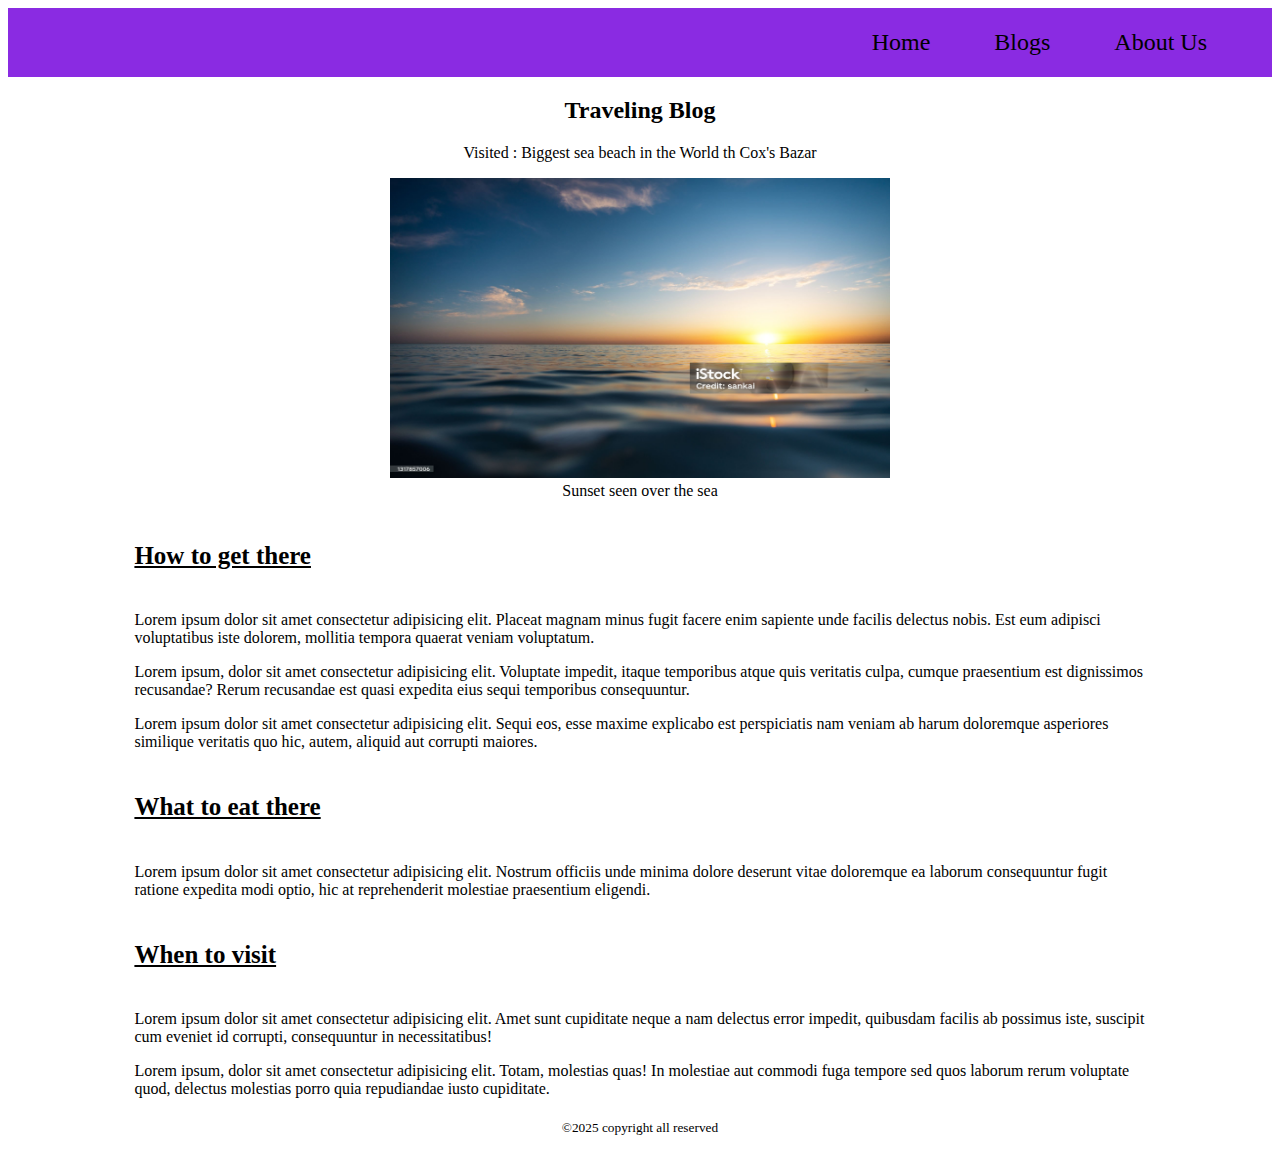
<file: blogs.html>
<!DOCTYPE html>
<html lang="en">
  <head>
    <meta charset="UTF-8" />
    <meta name="viewport" content="width=device-width, initial-scale=1.0" />
    <link rel="stylesheet" href="styles/blogStyles.css" />
    <title>My blogs</title>
  </head>
  <body>
    <header>
      <nav>
        <ul>
          <li><a href="">Home</a></li>
          <li><a href="">Blogs</a></li>
          <li><a href="">About Us</a></li>
        </ul>
      </nav>
    </header>
    <main>
        <article>
            <header>
                <h2>Traveling Blog</h2>
                <p>Visited : Biggest sea beach in the World th Cox's Bazar</p>
            </header>
            <figure>
                <img src="assests/sunset.jpg" alt="">
                <figcaption>Sunset seen over the sea</figcaption>
            </figure>
            <section>
                <h5>How to get there</h5>
                <p>Lorem ipsum dolor sit amet consectetur adipisicing elit. Placeat magnam minus fugit facere enim sapiente unde facilis delectus nobis. Est eum adipisci voluptatibus iste dolorem, mollitia tempora quaerat veniam voluptatum.</p>
                <p>Lorem ipsum, dolor sit amet consectetur adipisicing elit. Voluptate impedit, itaque temporibus atque quis veritatis culpa, cumque praesentium est dignissimos recusandae? Rerum recusandae est quasi expedita eius sequi temporibus consequuntur.</p>
                <p>Lorem ipsum dolor sit amet consectetur adipisicing elit. Sequi eos, esse maxime explicabo est perspiciatis nam veniam ab harum doloremque asperiores similique veritatis quo hic, autem, aliquid aut corrupti maiores.</p>
            </section>

            <section>
                <h5>What to eat there</h5>
                <p>Lorem ipsum dolor sit amet consectetur adipisicing elit. Nostrum officiis unde minima dolore deserunt vitae doloremque ea laborum consequuntur fugit ratione expedita modi optio, hic at reprehenderit molestiae praesentium eligendi.</p>
            </section>
            <section>
                <h5>When to visit</h5>
                <p>Lorem ipsum dolor sit amet consectetur adipisicing elit. Amet sunt cupiditate neque a nam delectus error impedit, quibusdam facilis ab possimus iste, suscipit cum eveniet id corrupti, consequuntur in necessitatibus!</p>
                <p>Lorem ipsum, dolor sit amet consectetur adipisicing elit. Totam, molestias quas! In molestiae aut commodi fuga tempore sed quos laborum rerum voluptate quod, delectus molestias porro quia repudiandae iusto cupiditate.</p>
            </section>
        </article>
    </main>
    <footer>
        <p><small>&copy;2025 copyright all reserved</small></p>
    </footer>
  </body>
</html>
</file>
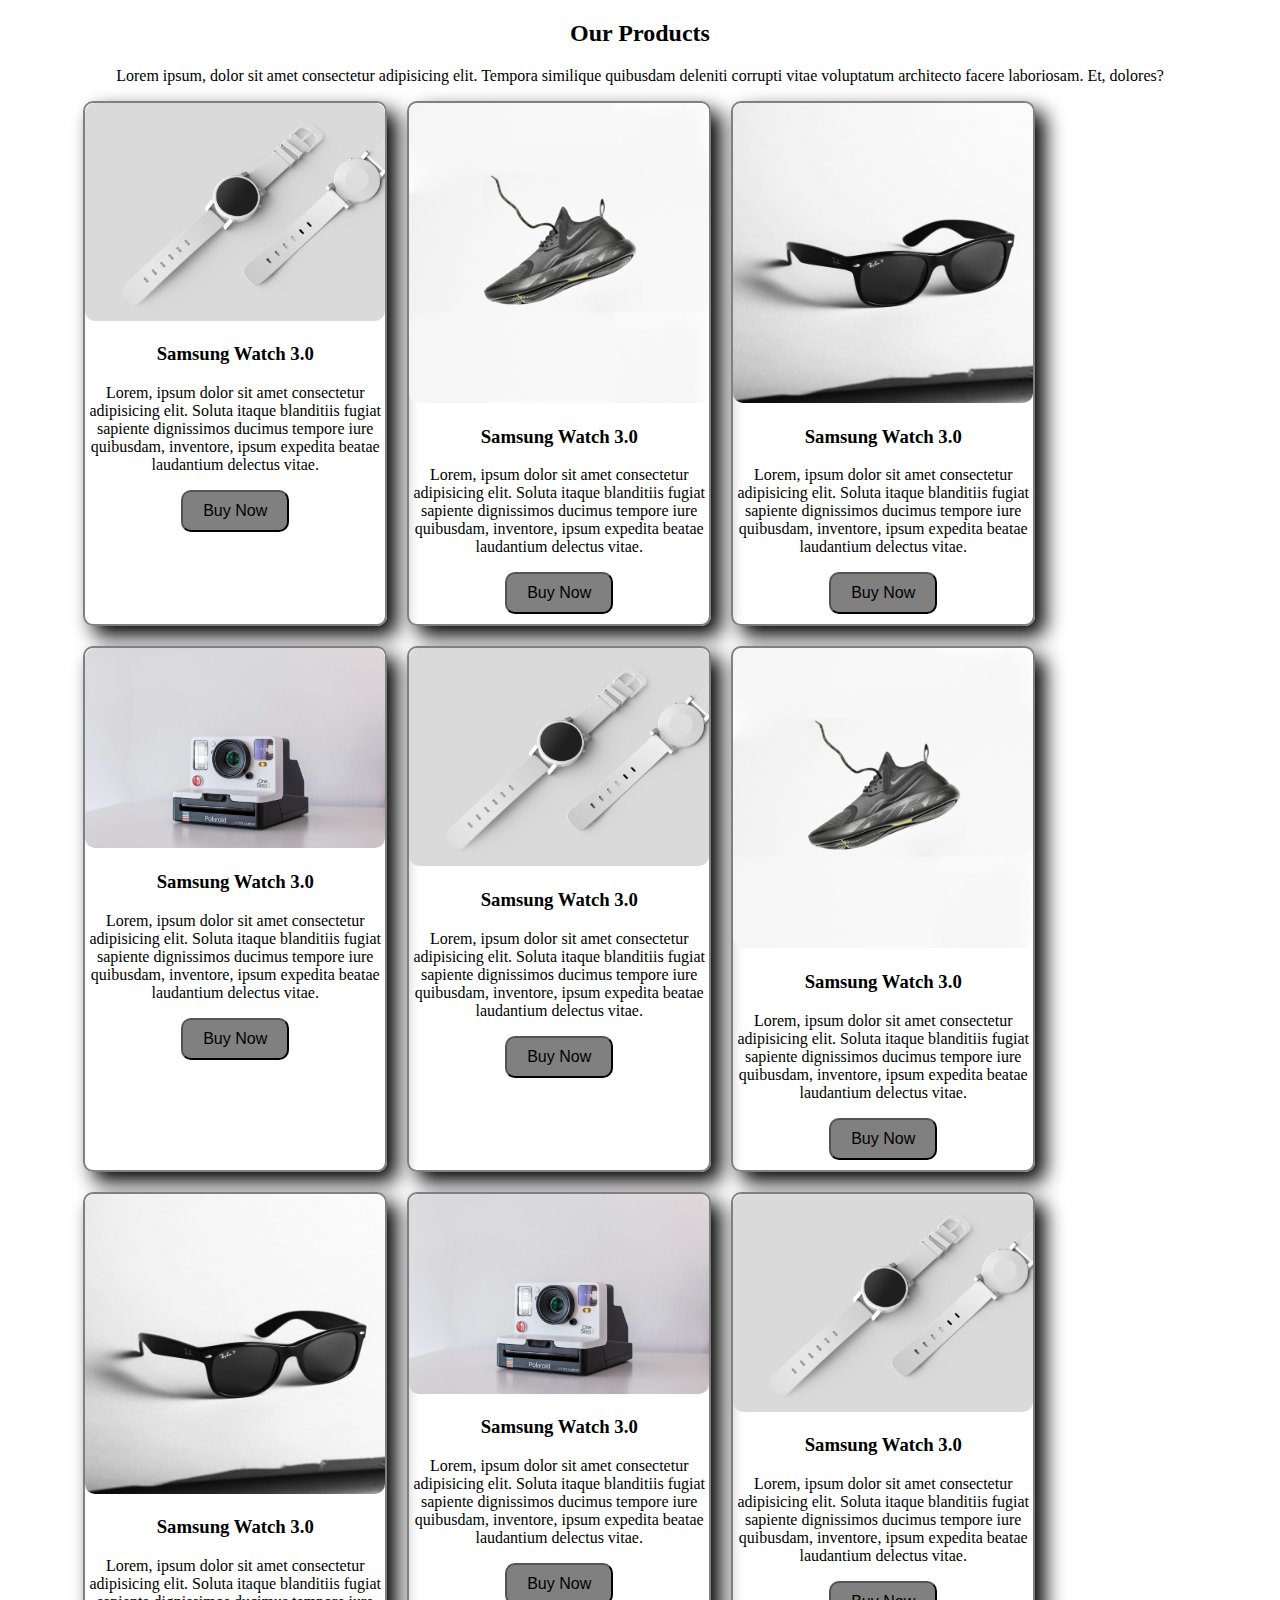
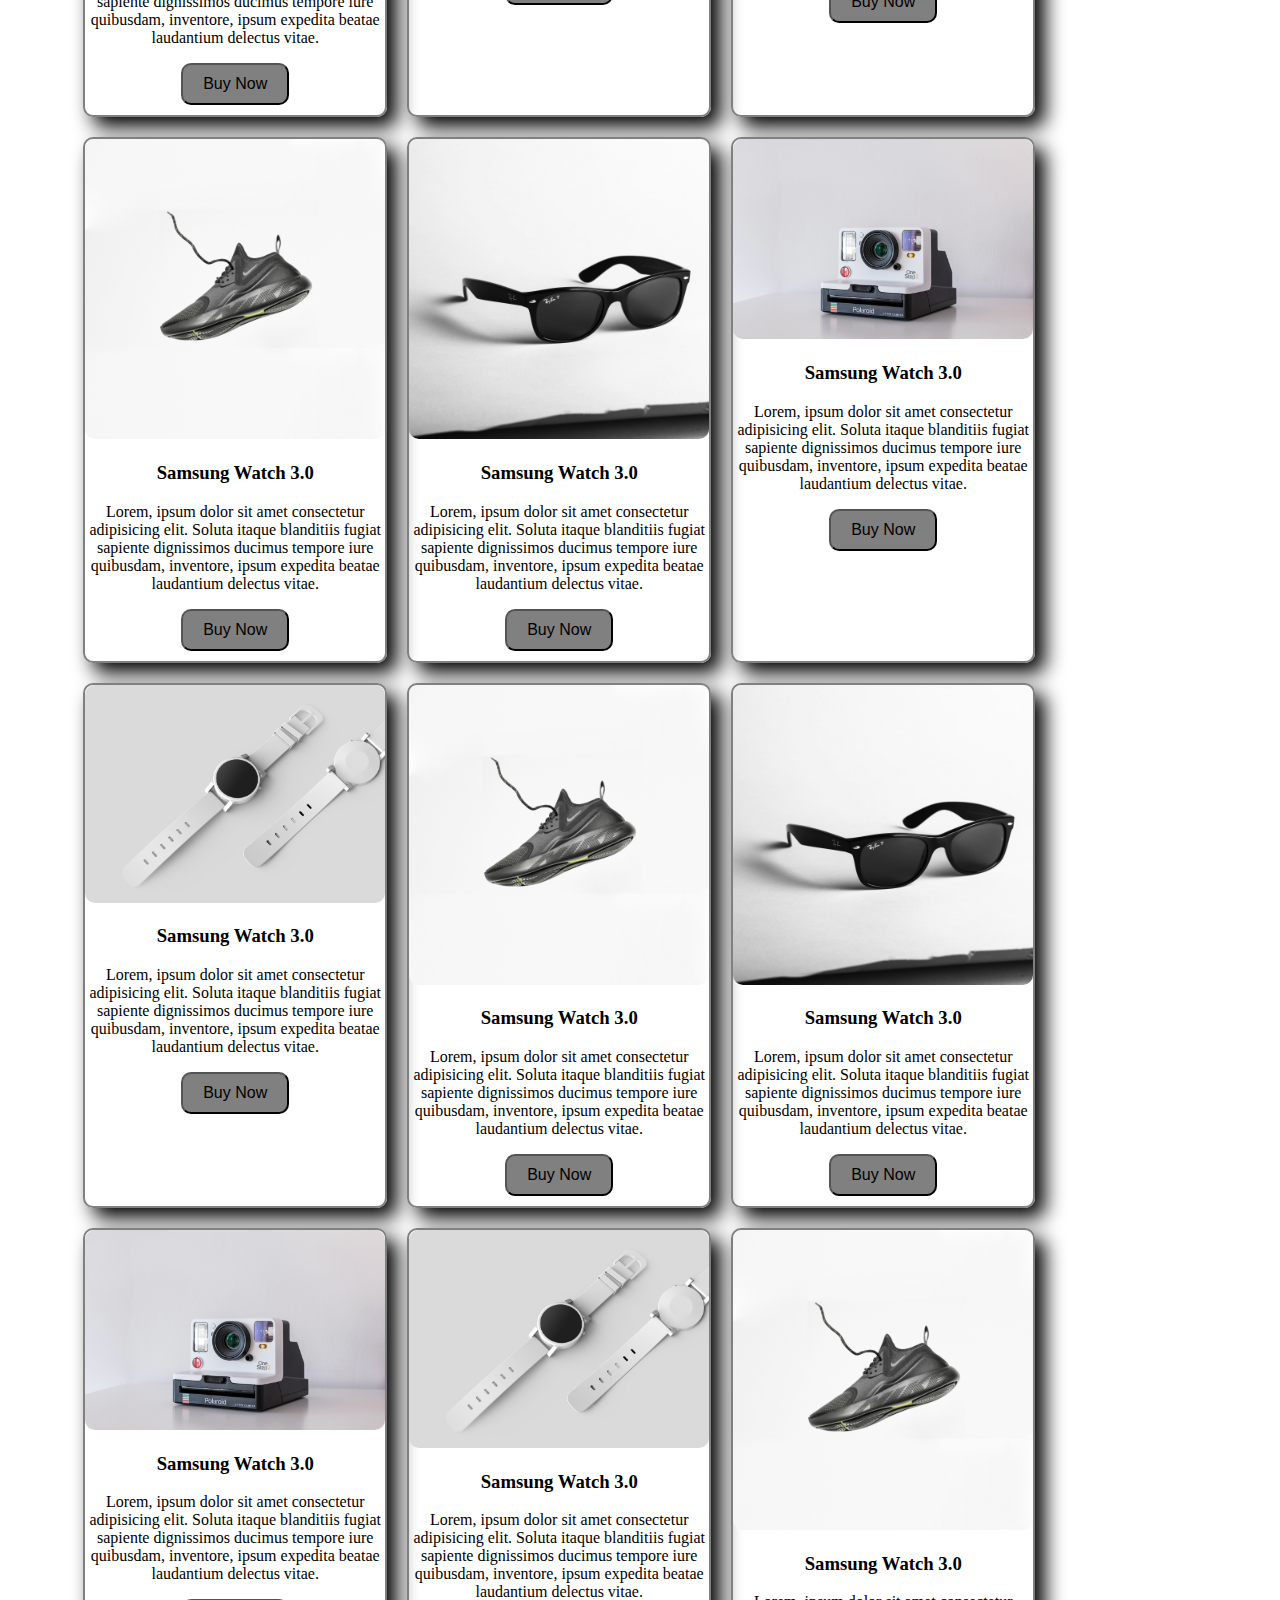
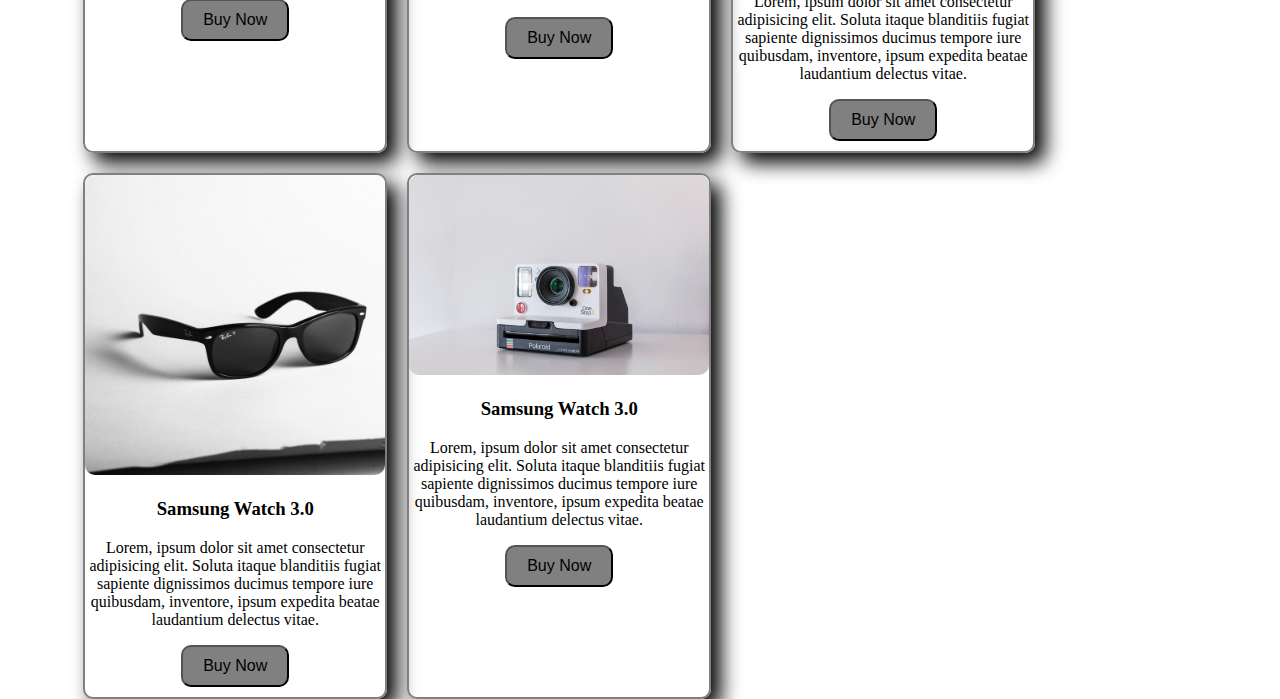
<file: card.html>
<!DOCTYPE html>
<html lang="en">
<head>
    <meta charset="UTF-8">
    <meta name="viewport" content="width=device-width, initial-scale=1.0">
    <title>Cards</title>
    <link rel="stylesheet" href="styles/card.css">
</head>
<body>
    <section>
        <header >
            <h2>Our Products</h2>
        <p>Lorem ipsum, dolor sit amet consectetur adipisicing elit. Tempora similique quibusdam deleniti corrupti vitae voluptatum architecto facere laboriosam. Et, dolores?</p>
        </header>
        
        <div class="card-container">
            <div class="card">
<img src="assests/watch.jpg" alt="">
<h3>Samsung Watch 3.0</h3>
<p>Lorem, ipsum dolor sit amet consectetur adipisicing elit. Soluta itaque blanditiis fugiat sapiente dignissimos ducimus tempore iure quibusdam, inventore, ipsum expedita beatae laudantium delectus vitae.</p>
<button>Buy Now</button>
            </div>
            <div class="card">
<img src="assests/product4.jpg" alt="">
<h3>Samsung Watch 3.0</h3>
<p>Lorem, ipsum dolor sit amet consectetur adipisicing elit. Soluta itaque blanditiis fugiat sapiente dignissimos ducimus tempore iure quibusdam, inventore, ipsum expedita beatae laudantium delectus vitae.</p>
<button>Buy Now</button>
            </div>
            <div class="card">
<img src="assests/product2.jpg" alt="">
<h3>Samsung Watch 3.0</h3>
<p>Lorem, ipsum dolor sit amet consectetur adipisicing elit. Soluta itaque blanditiis fugiat sapiente dignissimos ducimus tempore iure quibusdam, inventore, ipsum expedita beatae laudantium delectus vitae.</p>
<button>Buy Now</button>
            </div>
            <div class="card">
<img src="assests/product3.jpg" alt="">
<h3>Samsung Watch 3.0</h3>
<p>Lorem, ipsum dolor sit amet consectetur adipisicing elit. Soluta itaque blanditiis fugiat sapiente dignissimos ducimus tempore iure quibusdam, inventore, ipsum expedita beatae laudantium delectus vitae.</p>
<button>Buy Now</button>
            </div>

            <div class="card">
<img src="assests/watch.jpg" alt="">
<h3>Samsung Watch 3.0</h3>
<p>Lorem, ipsum dolor sit amet consectetur adipisicing elit. Soluta itaque blanditiis fugiat sapiente dignissimos ducimus tempore iure quibusdam, inventore, ipsum expedita beatae laudantium delectus vitae.</p>
<button>Buy Now</button>
            </div>
            <div class="card">
<img src="assests/product4.jpg" alt="">
<h3>Samsung Watch 3.0</h3>
<p>Lorem, ipsum dolor sit amet consectetur adipisicing elit. Soluta itaque blanditiis fugiat sapiente dignissimos ducimus tempore iure quibusdam, inventore, ipsum expedita beatae laudantium delectus vitae.</p>
<button>Buy Now</button>
            </div>
            <div class="card">
<img src="assests/product2.jpg" alt="">
<h3>Samsung Watch 3.0</h3>
<p>Lorem, ipsum dolor sit amet consectetur adipisicing elit. Soluta itaque blanditiis fugiat sapiente dignissimos ducimus tempore iure quibusdam, inventore, ipsum expedita beatae laudantium delectus vitae.</p>
<button>Buy Now</button>
            </div>
            <div class="card">
<img src="assests/product3.jpg" alt="">
<h3>Samsung Watch 3.0</h3>
<p>Lorem, ipsum dolor sit amet consectetur adipisicing elit. Soluta itaque blanditiis fugiat sapiente dignissimos ducimus tempore iure quibusdam, inventore, ipsum expedita beatae laudantium delectus vitae.</p>
<button>Buy Now</button>
            </div>

            <div class="card">
<img src="assests/watch.jpg" alt="">
<h3>Samsung Watch 3.0</h3>
<p>Lorem, ipsum dolor sit amet consectetur adipisicing elit. Soluta itaque blanditiis fugiat sapiente dignissimos ducimus tempore iure quibusdam, inventore, ipsum expedita beatae laudantium delectus vitae.</p>
<button>Buy Now</button>
            </div>
            <div class="card">
<img src="assests/product4.jpg" alt="">
<h3>Samsung Watch 3.0</h3>
<p>Lorem, ipsum dolor sit amet consectetur adipisicing elit. Soluta itaque blanditiis fugiat sapiente dignissimos ducimus tempore iure quibusdam, inventore, ipsum expedita beatae laudantium delectus vitae.</p>
<button>Buy Now</button>
            </div>
            <div class="card">
<img src="assests/product2.jpg" alt="">
<h3>Samsung Watch 3.0</h3>
<p>Lorem, ipsum dolor sit amet consectetur adipisicing elit. Soluta itaque blanditiis fugiat sapiente dignissimos ducimus tempore iure quibusdam, inventore, ipsum expedita beatae laudantium delectus vitae.</p>
<button>Buy Now</button>
            </div>
            <div class="card">
<img src="assests/product3.jpg" alt="">
<h3>Samsung Watch 3.0</h3>
<p>Lorem, ipsum dolor sit amet consectetur adipisicing elit. Soluta itaque blanditiis fugiat sapiente dignissimos ducimus tempore iure quibusdam, inventore, ipsum expedita beatae laudantium delectus vitae.</p>
<button>Buy Now</button>
            </div>

            <div class="card">
<img src="assests/watch.jpg" alt="">
<h3>Samsung Watch 3.0</h3>
<p>Lorem, ipsum dolor sit amet consectetur adipisicing elit. Soluta itaque blanditiis fugiat sapiente dignissimos ducimus tempore iure quibusdam, inventore, ipsum expedita beatae laudantium delectus vitae.</p>
<button>Buy Now</button>
            </div>
            <div class="card">
<img src="assests/product4.jpg" alt="">
<h3>Samsung Watch 3.0</h3>
<p>Lorem, ipsum dolor sit amet consectetur adipisicing elit. Soluta itaque blanditiis fugiat sapiente dignissimos ducimus tempore iure quibusdam, inventore, ipsum expedita beatae laudantium delectus vitae.</p>
<button>Buy Now</button>
            </div>
            <div class="card">
<img src="assests/product2.jpg" alt="">
<h3>Samsung Watch 3.0</h3>
<p>Lorem, ipsum dolor sit amet consectetur adipisicing elit. Soluta itaque blanditiis fugiat sapiente dignissimos ducimus tempore iure quibusdam, inventore, ipsum expedita beatae laudantium delectus vitae.</p>
<button>Buy Now</button>
            </div>
            <div class="card">
<img src="assests/product3.jpg" alt="">
<h3>Samsung Watch 3.0</h3>
<p>Lorem, ipsum dolor sit amet consectetur adipisicing elit. Soluta itaque blanditiis fugiat sapiente dignissimos ducimus tempore iure quibusdam, inventore, ipsum expedita beatae laudantium delectus vitae.</p>
<button>Buy Now</button>
            </div>

            <div class="card">
<img src="assests/watch.jpg" alt="">
<h3>Samsung Watch 3.0</h3>
<p>Lorem, ipsum dolor sit amet consectetur adipisicing elit. Soluta itaque blanditiis fugiat sapiente dignissimos ducimus tempore iure quibusdam, inventore, ipsum expedita beatae laudantium delectus vitae.</p>
<button>Buy Now</button>
            </div>
            <div class="card">
<img src="assests/product4.jpg" alt="">
<h3>Samsung Watch 3.0</h3>
<p>Lorem, ipsum dolor sit amet consectetur adipisicing elit. Soluta itaque blanditiis fugiat sapiente dignissimos ducimus tempore iure quibusdam, inventore, ipsum expedita beatae laudantium delectus vitae.</p>
<button>Buy Now</button>
            </div>
            <div class="card">
<img src="assests/product2.jpg" alt="">
<h3>Samsung Watch 3.0</h3>
<p>Lorem, ipsum dolor sit amet consectetur adipisicing elit. Soluta itaque blanditiis fugiat sapiente dignissimos ducimus tempore iure quibusdam, inventore, ipsum expedita beatae laudantium delectus vitae.</p>
<button>Buy Now</button>
            </div>
            <div class="card">
<img src="assests/product3.jpg" alt="">
<h3>Samsung Watch 3.0</h3>
<p>Lorem, ipsum dolor sit amet consectetur adipisicing elit. Soluta itaque blanditiis fugiat sapiente dignissimos ducimus tempore iure quibusdam, inventore, ipsum expedita beatae laudantium delectus vitae.</p>
<button>Buy Now</button>
            </div>
        </div>
    </section>
</body>
</html>
</file>
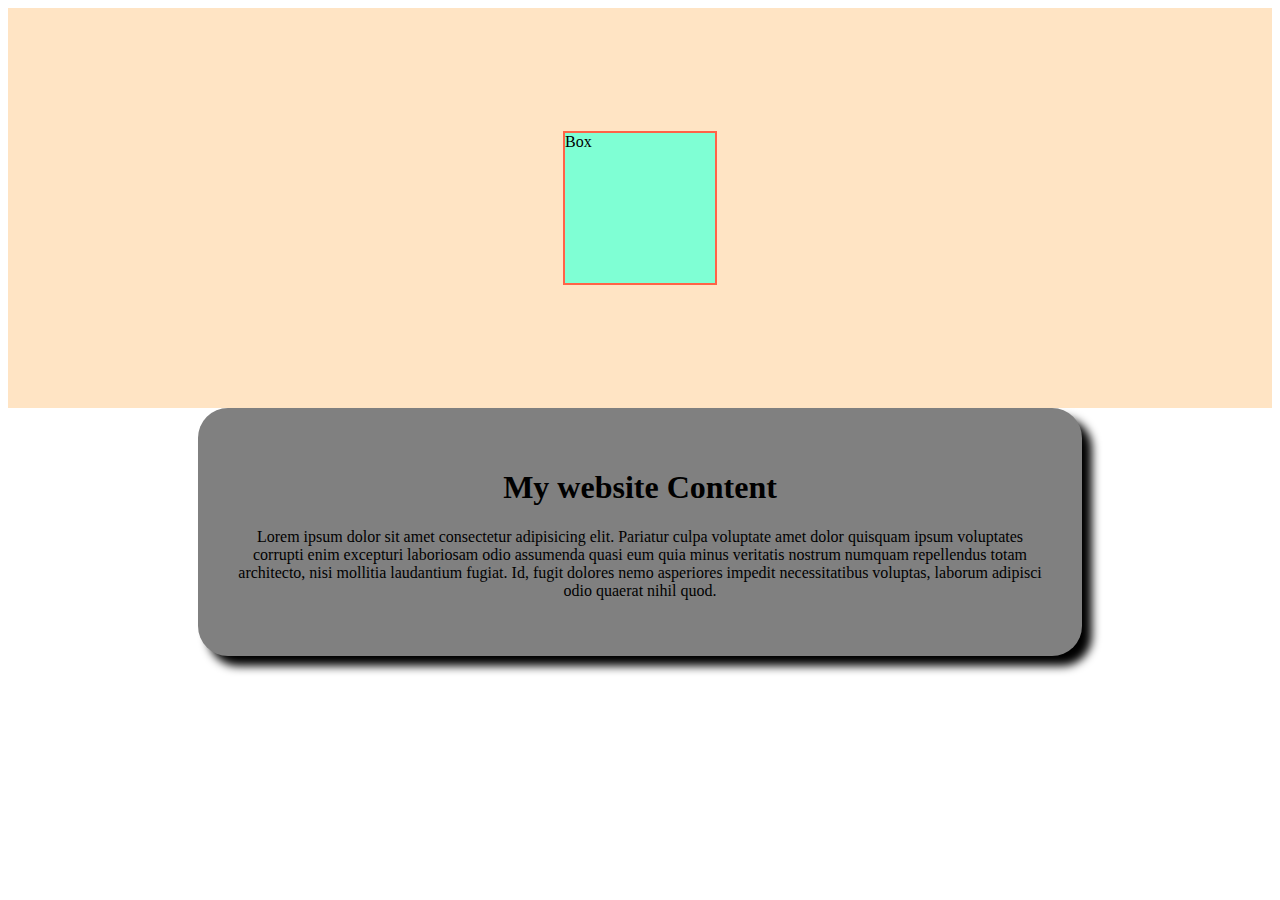
<file: CenterFLex.html>
<!DOCTYPE html>
<html lang="en">
<head>
    <meta charset="UTF-8">
    <meta name="viewport" content="width=device-width, initial-scale=1.0">
    <title>Flex box center</title>
    <style>
        .container{
            background-color: bisque;
            display: flex;
            justify-content: center;
            height: 400px;
            align-items: center;
        }
.box{
    border: 2px solid tomato ;
    height: 150px;
    width: 150px;
    background-color: aquamarine;
}


.margin-container{
    background-color: gray;
    width: 70%;
    margin: 0 auto;
    border-radius: 30px;
    box-shadow: 10px 10px 10px black;
}
.content{
    padding: 40px;
    text-align: center;
}
    </style>
</head>
<body>
    <div class="container">
        <div class="box">
            Box
        </div>
    </div>

    <div class="margin-container">
        <div class="content">
            <h1>My website Content</h1>
            <p>Lorem ipsum dolor sit amet consectetur adipisicing elit. Pariatur culpa voluptate amet dolor quisquam ipsum voluptates corrupti enim excepturi laboriosam odio assumenda quasi eum quia minus veritatis nostrum numquam repellendus totam architecto, nisi mollitia laudantium fugiat. Id, fugit dolores nemo asperiores impedit necessitatibus voluptas, laborum adipisci odio quaerat nihil quod.</p>
        </div>
    </div>
</body>
</html>
</file>
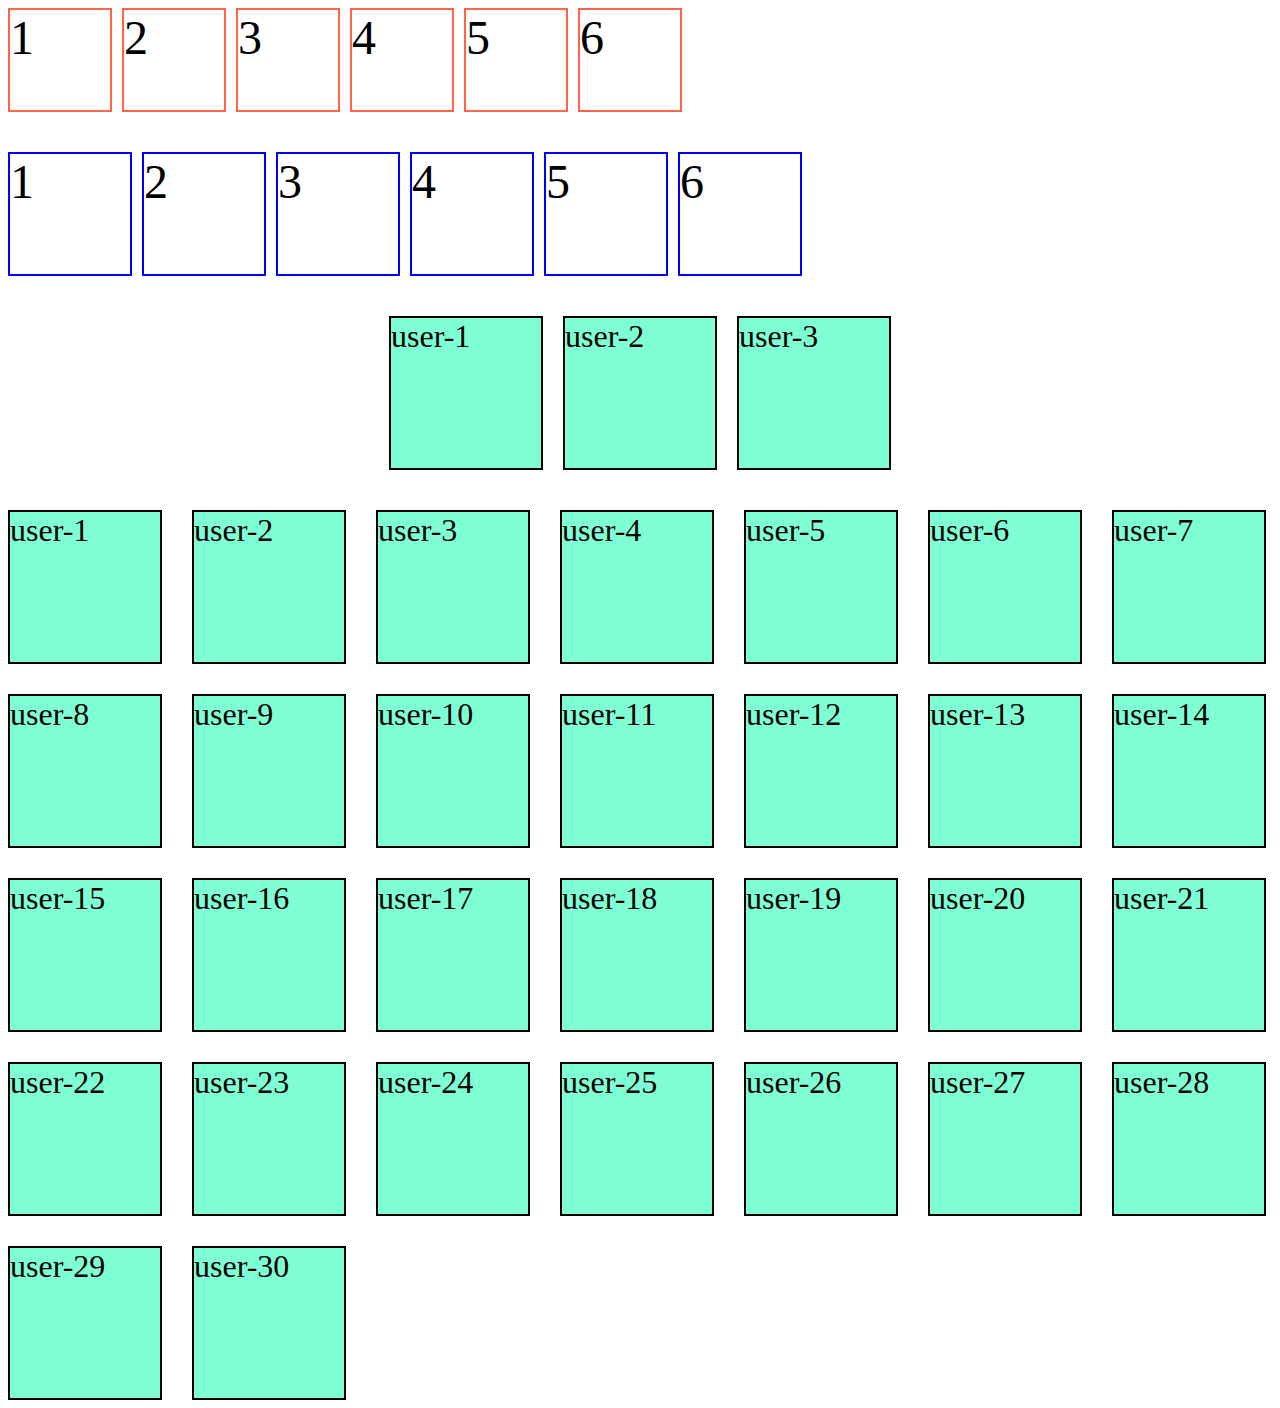
<file: flex.html>
<!DOCTYPE html>
<html lang="en">
<head>
    <meta charset="UTF-8">
    <meta name="viewport" content="width=device-width, initial-scale=1.0">
    <link rel="stylesheet" href="styles/flex.css">
    <title>Flex Box</title>
</head>
<body>
    <div class="container">
        <div>1</div>
        <div>2</div>
        <div>3</div>
        <div>4</div>
        <div>5</div>
        <div>6</div>
    </div>
    <div class="box-container">
    <div class="box">1</div>
    <div class="box">2</div>
    <div class="box">3</div>
    <div class="box">4</div>
    <div class="box">5</div>
    <div class="box">6</div>
    </div>

    <div class="user-container">
        <div class="user">user-1</div>
        <div class="user">user-2</div>
        <div class="user">user-3</div>
    </div>

    <div class="card-container">
        <div class="user">user-1</div>
        <div class="user">user-2</div>
        <div class="user">user-3</div>
        <div class="user">user-4</div>
        <div class="user">user-5</div>
        <div class="user">user-6</div>
        <div class="user">user-7</div>
        <div class="user">user-8</div>
        <div class="user">user-9</div>
        <div class="user">user-10</div>
        <div class="user">user-11</div>
        <div class="user">user-12</div>
        <div class="user">user-13</div>
        <div class="user">user-14</div>
        <div class="user">user-15</div>
        <div class="user">user-16</div>
        <div class="user">user-17</div>
        <div class="user">user-18</div>
        <div class="user">user-19</div>
        <div class="user">user-20</div>
        <div class="user">user-21</div>
        <div class="user">user-22</div>
        <div class="user">user-23</div>
        <div class="user">user-24</div>
        <div class="user">user-25</div>
        <div class="user">user-26</div>
        <div class="user">user-27</div>
        <div class="user">user-28</div>
        <div class="user">user-29</div>
        <div class="user">user-30</div>
    </div>
</body>
</html>
</file>
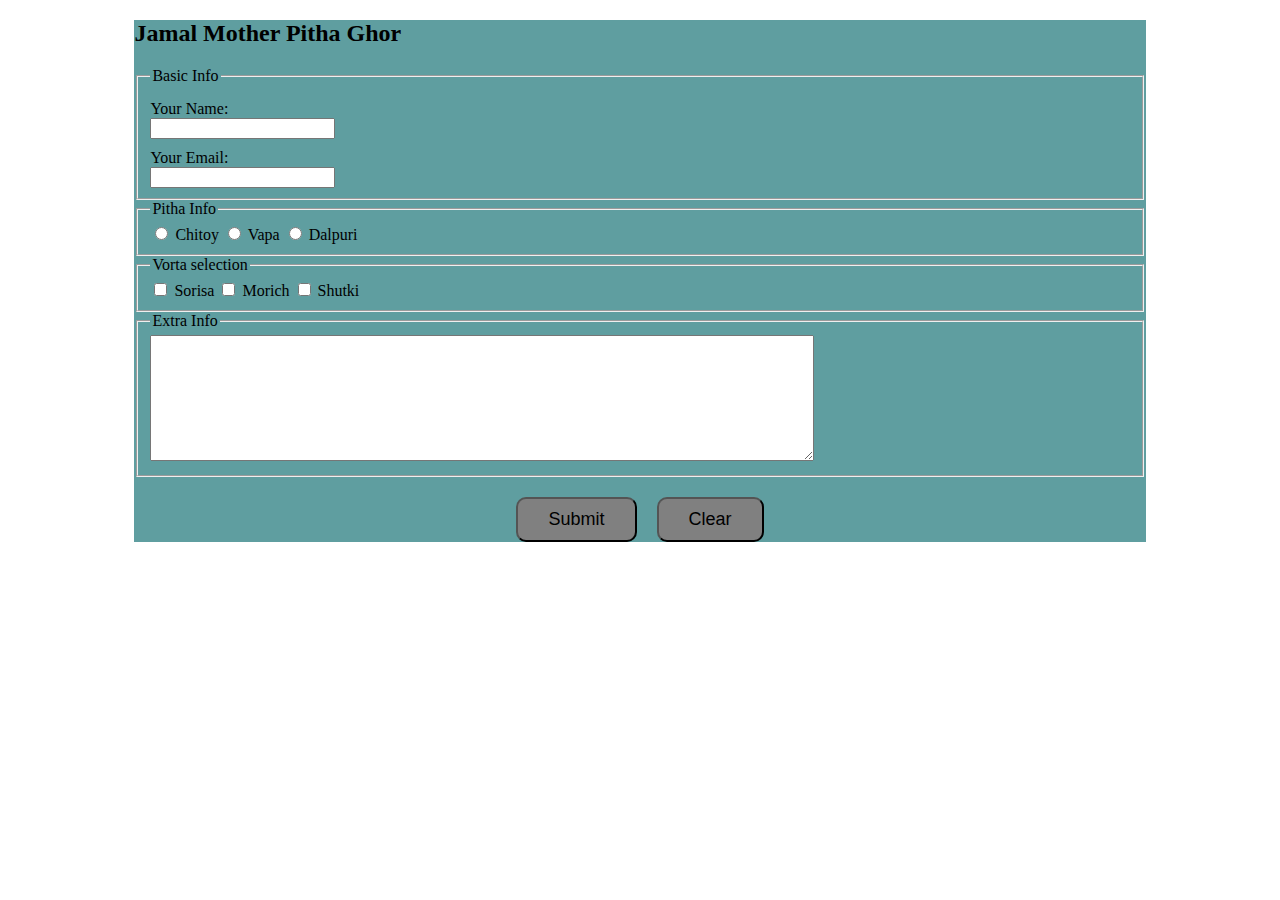
<file: form.html>
<!DOCTYPE html>
<html lang="en">
<head>
    <meta charset="UTF-8">
    <meta name="viewport" content="width=device-width, initial-scale=1.0">
    <link rel="stylesheet" href="styles/formStyle.css">
    <title>Pitha Ghor</title>
</head>
<body>
    <header>

    </header>

    <main class="Info-container">
<section >
    <h2>Jamal Mother Pitha Ghor</h2>

    <form>
        <fieldset class="basic-info">
            <legend>Basic Info</legend>
<label for="name">Your Name:</label>
        <input type="text" name="" id="name">

        <label for="email">Your Email:</label>
        <input type="email" name="" id="email">
        </fieldset>
        

        <fieldset>
            <legend>Pitha Info</legend>
            <input type="radio" name="pitha" id="chitoy">
            <label for="chitoy">Chitoy</label>

            
            <input type="radio" name="pitha" id="vapa">
            <label for="vapa">Vapa</label>

            <input type="radio" name="pitha" id="puri">
            <label for="puri">Dalpuri</label>
        </fieldset>

        <fieldset>
            <legend>Vorta selection</legend>

            <input type="checkbox" name="vorta" id="sorisa">
            <label for="sorisa">Sorisa</label>

            <input type="checkbox" name="vorta" id="morich">
            <label for="morich">Morich</label>

            <input type="checkbox" name="vorta" id="shutki">
            <label for="shutki">Shutki</label>
        </fieldset>

        <fieldset>
            <legend>Extra Info</legend>
            <textarea cols="80" rows="8" name="" id=""></textarea>
        </fieldset>
<div class="btns">
<input class="btn" type="submit" value="Submit">
        <input class="btn" type="reset" value="Clear">
</div>
        
    </form>
</section>

    </main>

    <footer>


    </footer>
    
</body>
</html>
</file>
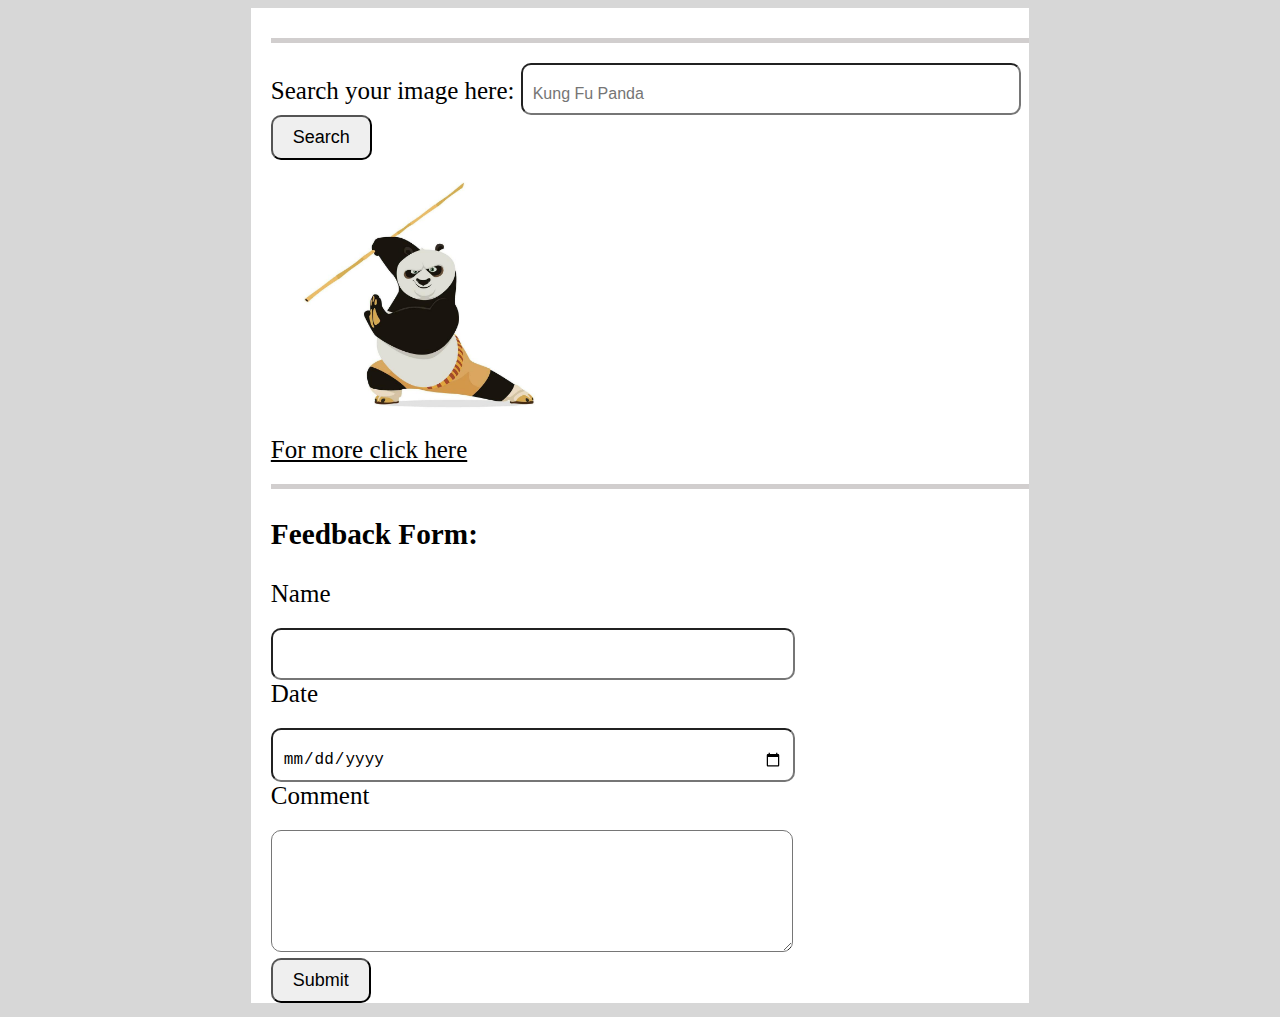
<file: practice-task1.html>
<!DOCTYPE html>
<html lang="en">
<head>
    <meta charset="UTF-8">
    <meta name="viewport" content="width=device-width, initial-scale=1.0">
    <title>Practice task 01 Webpage</title>
    <link rel="stylesheet" href="styles/practice-task1.css">
</head>
<body>
    <section class="container">
        <div class="form-container">
            
<form class="form1">
        <label for="image">Search your image here: </label>
        <input class="search-text" type="search" name="" id="image" placeholder="Kung Fu Panda">
        <input class="btn" type="button" value="Search">
        <br>
        <img src="assests/panda.jpg" alt="">
        <a href="https://www.google.com/search?q=kung+fu+panda+image+download&oq=kungu+fu+panda+ima&gs_lcrp=EgZjaHJvbWUqCQgEEAAYDRiABDIGCAAQRRg5MgkIARAAGA0YgAQyCQgCEAAYDRiABDIJCAMQABgNGIAEMgkIBBAAGA0YgAQyCQgFEAAYDRiABDIJCAYQABgNGIAEMgkIBxAAGA0YgAQyCQgIEAAYDRiABDIJCAkQABgNGIAE0gEJMjMyNDhqMGo3qAIAsAIA&sourceid=chrome&ie=UTF-8 " target="_blank">For more click here</a>
    </form>
<form class="form2">
    <h3>Feedback Form:</h3>
    <label for="">Name</label>
    <input class="search-text" type="text">
    <label for="">Date</label>
    <input class="search-text" type="date" name="" id="">
    <label  for="">Comment</label>
    <textarea class="search-text" rows="5" name="" id=""></textarea> <br>
    <input class="btn" type="button" value="Submit">
</form>
    </div>
    </section>
    
</body>
</html>
</file>
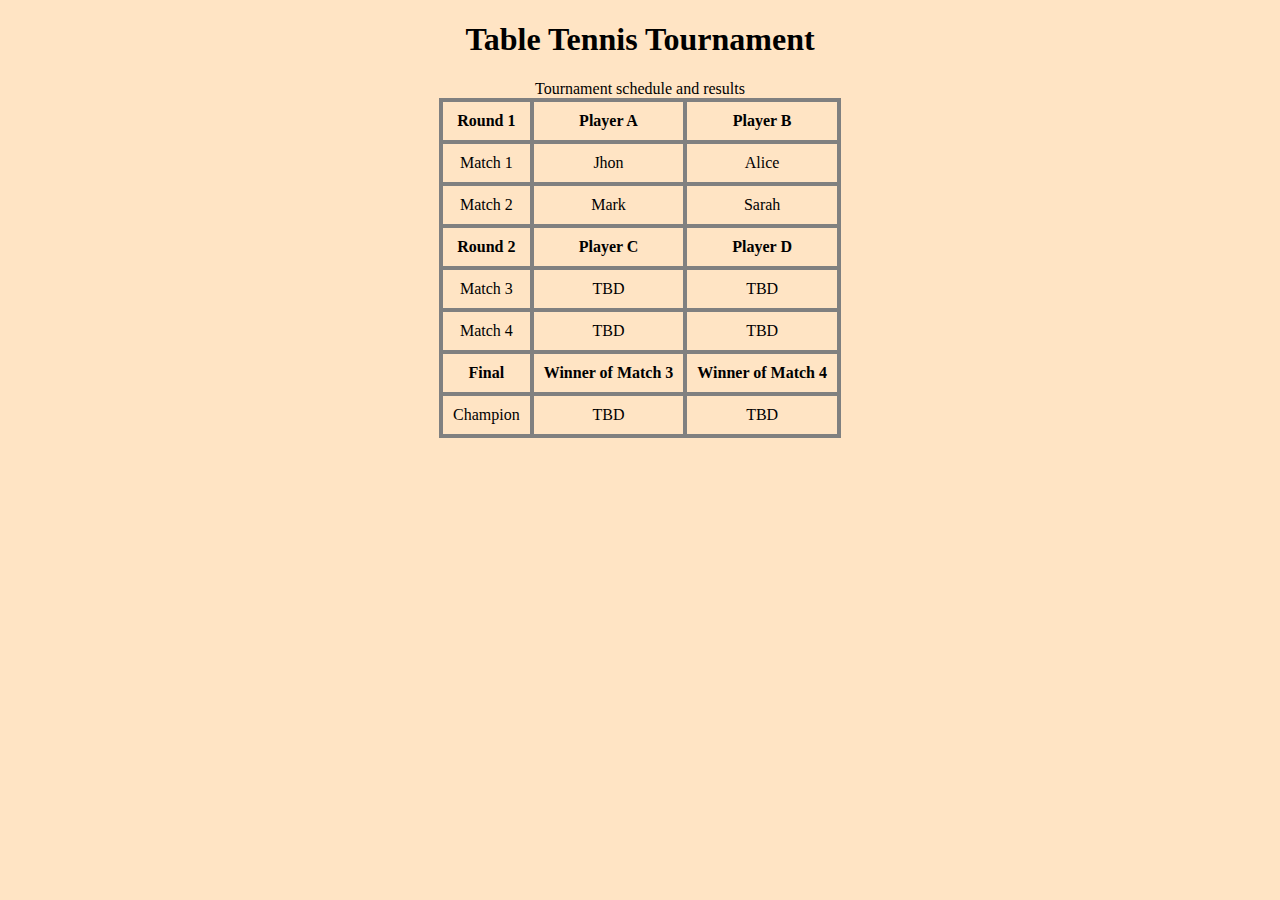
<file: practice-task3.html>
<!DOCTYPE html>
<html lang="en">
<head>
    <meta charset="UTF-8">
    <meta name="viewport" content="width=device-width, initial-scale=1.0">
    <link rel="stylesheet" href="styles/practice-task3.css".css">
    <title>Table</title>
</head>
<body>
    <main class="table-container" >
        <h1>Table Tennis Tournament</h1>
        <table  class="box" >
            <caption>Tournament schedule and results</caption>
            
            <tr>
                <th>Round 1</th>
                <th>Player A</th>
                <th>Player B</th>
            </tr>
            <tr>
                <td>Match 1</td>
                <td>Jhon</td>
                <td>Alice</td>
            </tr>
            <tr>
                <td>Match 2</td>
                <td>Mark</td>
                <td>Sarah</td>
            </tr>

             <tr>
                <th>Round 2</th>
                <th>Player C</th>
                <th>Player D</th>
            </tr>
            <tr>
                <td>Match 3</td>
                <td>TBD</td>
                <td>TBD</td>
            </tr>
            <tr>
                <td>Match 4</td>
                <td>TBD</td>
                <td>TBD</td>
            </tr>

            <tr>
                <th>Final</th>
                <th>Winner of Match 3</th>
                <th>Winner of Match 4</th>
            </tr>
            <tr>
                <td>Champion</td>
                <td>TBD</td>
                <td>TBD</td>
            </tr>
            
        </table>
    </main>
</body>
</html>
</file>
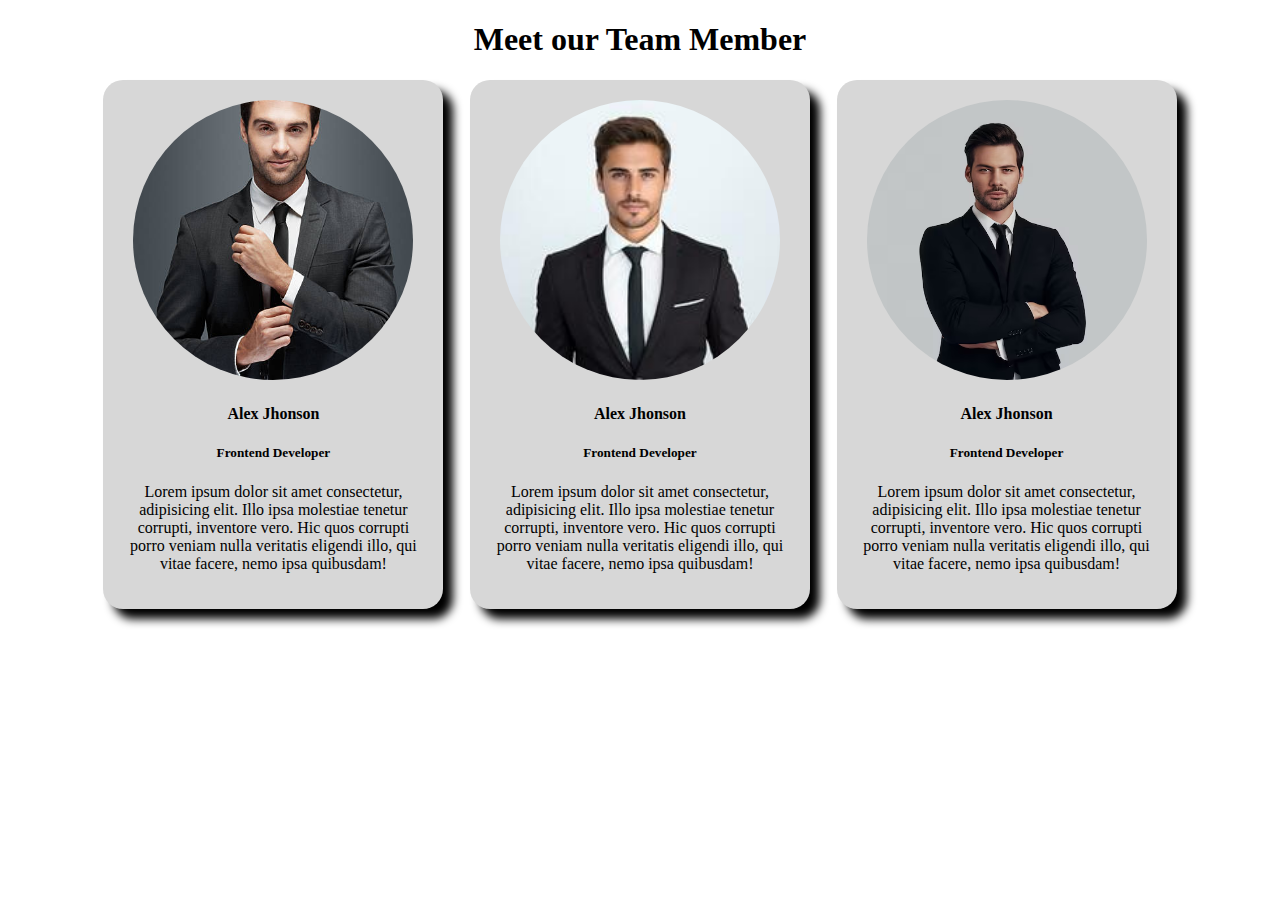
<file: practice-task4.html>
<!DOCTYPE html>
<html lang="en">
<head>
    <meta charset="UTF-8">
    <meta name="viewport" content="width=device-width, initial-scale=1.0">
    <link rel="stylesheet" href="styles/practice-task4.css">
    <title>Team Member cards</title>
</head>
<body>
    <section class="team-member">
        <h1>Meet our Team Member</h1> 
        <div class="cards">
        <div class="card">
            <img src="assests/team1.jpg" alt="">
            <h4>Alex Jhonson</h4>
            <h5>Frontend Developer</h5>
            <p>Lorem ipsum dolor sit amet consectetur, adipisicing elit. Illo ipsa molestiae tenetur corrupti, inventore vero. Hic quos corrupti porro veniam nulla veritatis eligendi illo, qui vitae facere, nemo ipsa quibusdam!</p>
        </div>

         <div class="card">
            <img src="assests/team2.jpg" alt="">
            <h4>Alex Jhonson</h4>
            <h5>Frontend Developer</h5>
            <p>Lorem ipsum dolor sit amet consectetur, adipisicing elit. Illo ipsa molestiae tenetur corrupti, inventore vero. Hic quos corrupti porro veniam nulla veritatis eligendi illo, qui vitae facere, nemo ipsa quibusdam!</p>
        </div>

         <div class="card">
            <img src="assests/team3.avif" alt="">
            <h4>Alex Jhonson</h4>
            <h5>Frontend Developer</h5>
            <p>Lorem ipsum dolor sit amet consectetur, adipisicing elit. Illo ipsa molestiae tenetur corrupti, inventore vero. Hic quos corrupti porro veniam nulla veritatis eligendi illo, qui vitae facere, nemo ipsa quibusdam!</p>
        </div>
        </div>
    </section>
</body>
</html>
</file>
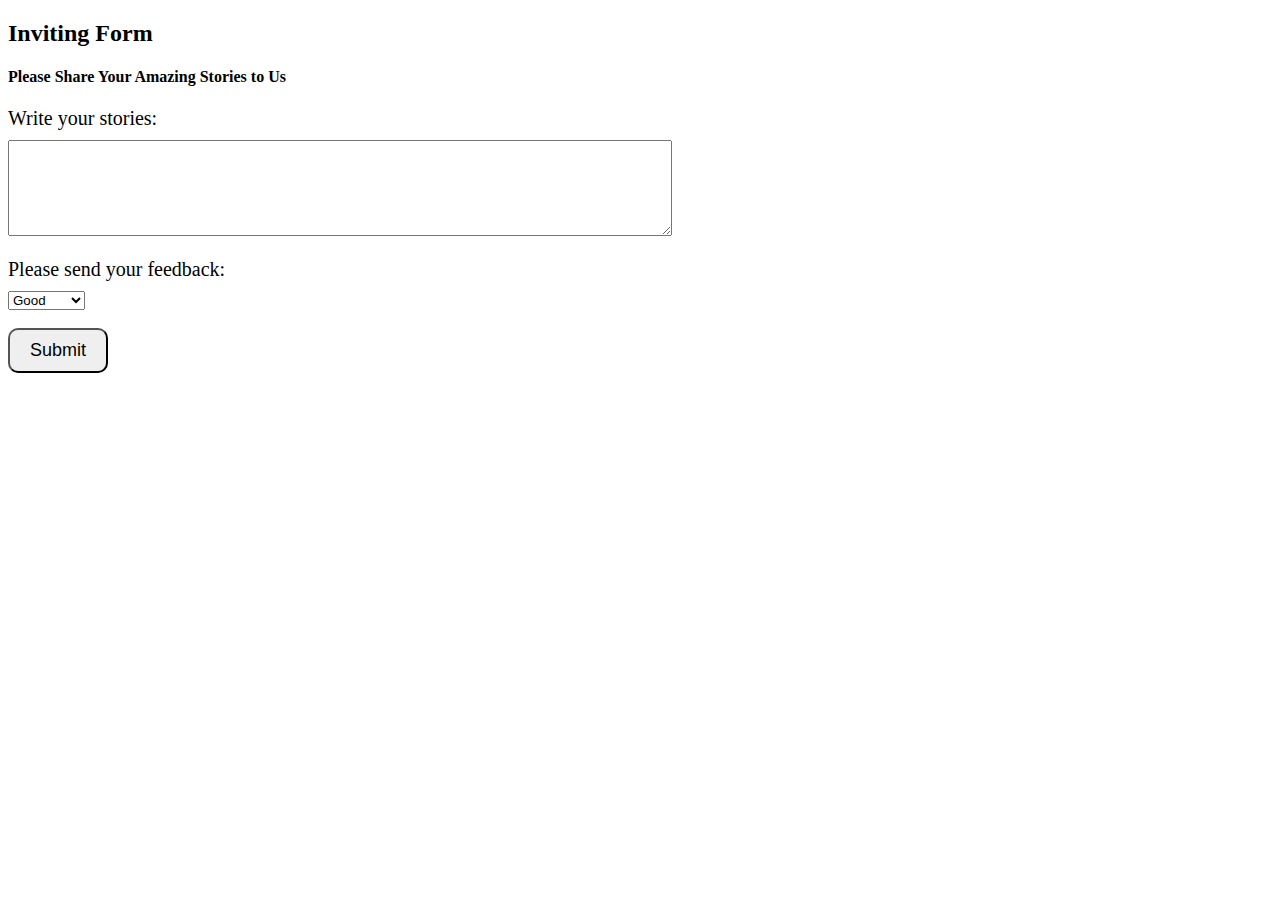
<file: practise-task2.html>
<!DOCTYPE html>
<html lang="en">
<head>
    <meta charset="UTF-8">
    <meta name="viewport" content="width=device-width, initial-scale=1.0">
    <link rel="stylesheet" href="styles/practice-task2.css">
    <title>Inviting Form</title>
</head>
<body>
    <header>
        <form class="form1">
            <h2>Inviting Form</h2>
        <h4>Please Share Your Amazing Stories to Us</h4>
        <label for="">Write your stories:</label>
        <textarea cols="80" rows="6" name="" id=""></textarea>
<br> <br>
        <label for="">Please send your feedback:</label>
        <select name="" id="">
        <option value="">Good</option>
        <option value="">Better</option>

        <option value="">Best</option>

        <option value="">Excellent</option>



    </select> <br><br>
    
        <input class="btn" type="submit" value="Submit">
        </form>
        
    </header>
    
</body>
</html>
</file>
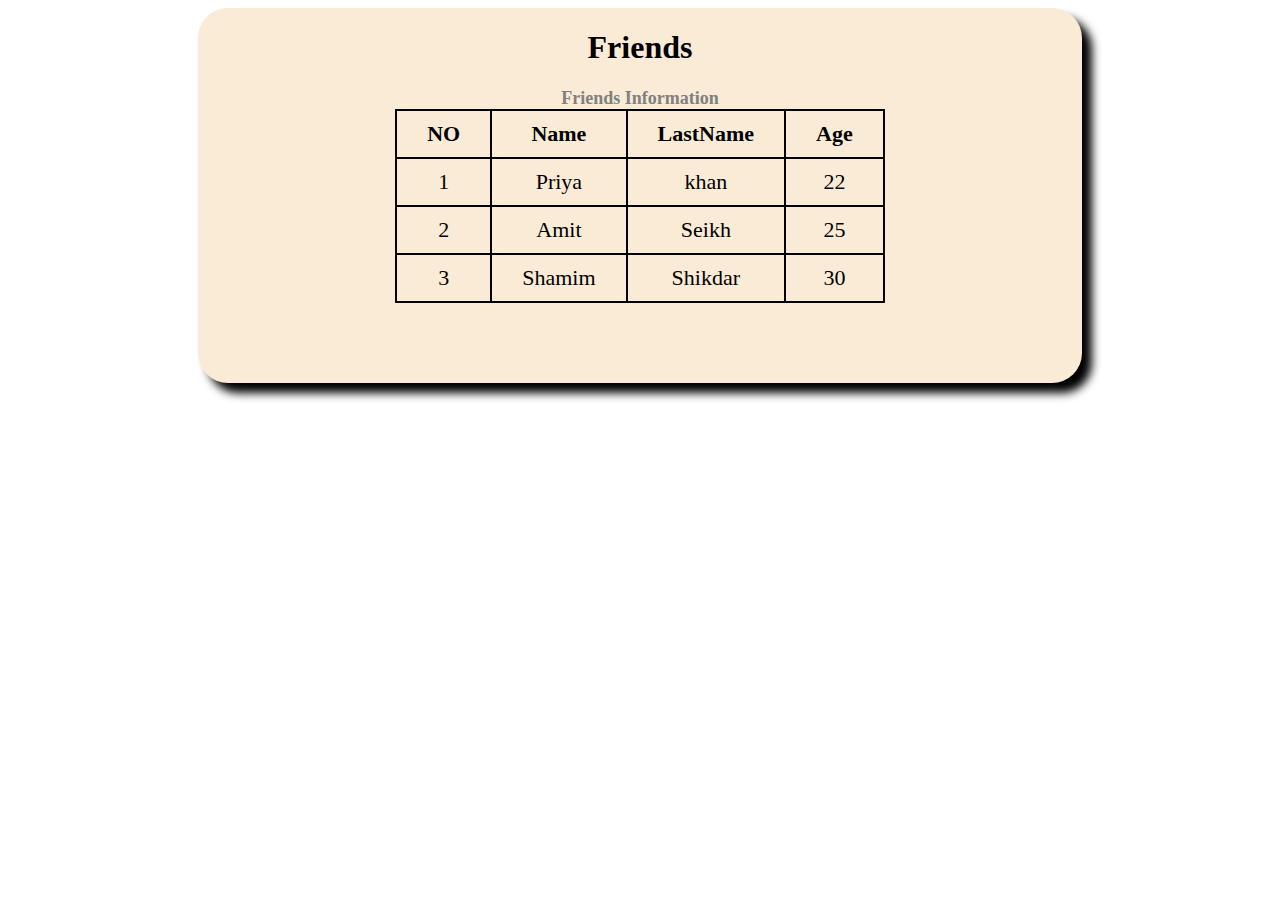
<file: table.html>
<!DOCTYPE html>
<html lang="en">
<head>
    <meta charset="UTF-8">
    <meta name="viewport" content="width=device-width, initial-scale=1.0">
    <link rel="stylesheet" href="styles/table.css">
    <title>Table</title>
</head>
<body>
    <main class="container">
        <h1>Friends</h1>
        <table>
            <caption>Friends Information</caption>
            <tr>
                <th>NO</th>
                <th>Name</th>
                <th>LastName</th>
                <th>Age</th>
            </tr>
            <tr>
                <td>1</td>
                <td>Priya </td>
                <td>khan</td>
                <td>22</td>
            </tr>

            <tr>
                <td>2</td>
                <td>Amit</td>
                <td>Seikh</td>
                <td>25</td>
            </tr>
            <tr>
                <td>3</td>
                <td>Shamim</td>
                <td>Shikdar</td>
                <td>30</td>
            </tr>
        </table>
    </main>
</body>
</html>
</file>
<file: styles/blogStyles.css>
nav{
    background-color: blueviolet;
    padding: 5px;
    text-align: right;
}
nav li {
    list-style:none;
    display: inline;
    

}
nav li a:hover{
    color: rgb(0, 187, 255);
}
nav li a{
    text-decoration: none;
    margin-right: 60px;
    font-size: 24px;
    color: black;
}
figure img{
    height: 300px;
    width: 500px;
}
figure{
    text-align: center;
    width: 80%;
    margin: auto;
}
section{
    width: 80%;
    margin: auto;
}
section h5{
    font-size: 25px;
    text-decoration: underline;
}

article header{
    text-align: center;
}

footer{
    text-align: center;
    margin-top: 20px;
}
</file>
<file: styles/card.css>
body{
    width: 87%;
    margin: 0 auto;
}
header{
    text-align: center;
}
.card{
    width: 300px;
    border: 2px solid gray;
    border-radius: 10px;
    text-align: center;
    box-shadow: 10px 10px 20px black;
}
.card img{
    width: 100%;
    border-radius: 10px;

}
.card button{
    padding: 10px 20px;
    font-size: 16px;
    background-color: gray;
    border-radius: 10px;
    margin-bottom: 10px;
}
.card button:hover{
    background-color: aqua;
    cursor: pointer;
}
.card-container{
    display: flex;
    gap:20px;
    flex-wrap: wrap;
}
</file>
<file: styles/flex.css>
.container div{
border: 2px solid tomato;
height: 100px;
    width: 100px;

font-size: 3em;
}
.container{
    display: flex;
    gap: 10px;
}
.box-container div{
    font-size: 3em;
    height: 120px;
    width: 120px;
    border: 2px solid blue;
}
.box-container{
    display: flex;
    gap: 10px;
    margin-top: 40px;
}

.user{
    font-size: 2em;
    border: 2px solid black;
    background-color: aquamarine;
    height: 150px;
    width: 150px;
}
.user-container{
    display: flex;
    gap: 20px;
    justify-content: center;
    margin-top: 40px;

}

.card-container{
display: flex;
flex-wrap: wrap;
gap: 30px;
    margin-top: 40px;

}
</file>
<file: styles/formStyle.css>
form .basic-info label{
    display: block;
    margin-top: 10px;
}

form .btn{
    padding: 10px 30px;
    margin-top: 20px;
    font-size: 18px;
    border-radius: 10px;
    background-color: gray;
    /* display: flex;
    flex-direction: column;
    justify-content: center;
    align-items: center;
    display: inline-block; */

}
.btns{
    display: flex;
    gap: 20px;
    flex-direction: row;
    justify-content: center;
    align-items: center;
}

form .btn:hover{
    background-color: bisque;
    cursor: pointer;
}

.Info-container{
    width: 80%;
    margin: 0 auto;
    background-color: cadetblue;
}
</file>
<file: styles/practice-task1.css>
body{
  background-color: #D7D7D7; 
}
.container{
    /* margin-top: 30px; */
     width: 60%;
    margin: 0 auto;
    background-color: #FFFFFF;
    padding-left: 20px;
   
}
.form-container{
    display: block;
    font-size: 25px;
    padding-top: 10px ;
   
  
}
.form1{
 border-top: 5px solid rgb(209, 206, 206);
  border-bottom: 5px solid rgb(209, 206, 206);
 margin-top: 20px;
 margin-bottom: 20px;
}
.form-container .search-text{
    padding: 10px;
    width: 500px;
    font-size: 16px;
    border-radius: 10px;
    
    margin-top: 20px;
     padding-top: 20px;
    
}
.form-container .btn{
    padding: 10px 20px;
    border-radius: 10px;
    font-size: 18px;

}
.form-container .btn:hover{
    background-color: aqua;
    cursor: pointer;
}
.form-container img{
    width:40%;

}
.form1 a{
    display: block;
    margin-bottom: 20px;
    color: black;
    
}
.form2 label{
display: block;
}
</file>
<file: styles/practice-task3.css>
body{
    /* align-items: center; */
    width: 87%;
    margin: 0 auto;
    background-color: bisque;
}
.box{
    display: flex;
    justify-content: center;
    align-items: center;
    flex-direction: column;
}
table td,th{
    border: 4px solid gray;
    padding: 10px;
    
}
table{
    border-collapse: collapse;
    
}
.table-container{
    text-align: center; 
    
    display: block;

}
</file>
<file: styles/practice-task4.css>
.team-member{
    width: 87%;
    margin: 0 auto;
}
h1{
    text-align: center;
}
.card{
    width: 300px;
    background-color: #d7d7d7;
    border-radius: 20px;
    text-align: center;
    padding: 20px;
    box-shadow: 10px 10px 10px black;
}
.card img{
    width: 280px;
    border-radius: 50%;
    height: 280px;
    object-fit: cover;

}
.cards{
    display: flex;
    justify-content: space-around;
}
</file>
<file: styles/practice-task2.css>
.form1 label{
    display: block;
    font-size: 20px;
    margin-bottom: 10px;
}

.btn{
    padding: 10px 20px;
    border-radius: 10px;
    font-size: 18px;

}
.btn:hover{
    background-color: aqua;
    cursor: pointer;
}
</file>
<file: styles/table.css>
table td,th{
    border: 2px solid black;
    padding: 10px 30px;
    text-align: center;
    font-size: 22px;
    
}
table{
    border-collapse: collapse;
    margin-bottom: 80px;
   
}
table caption{
    font-size: 18px;
    font-weight: bold;
    color: grey;
}
.container{
    width: 70%;
    margin: 0 auto;
    display: flex;
    flex-direction: column;
    justify-content: center;
    align-items: center;
    background-color: antiquewhite;
     border-radius: 30px;
     box-shadow: 10px 10px 10px black;
}
</file>
